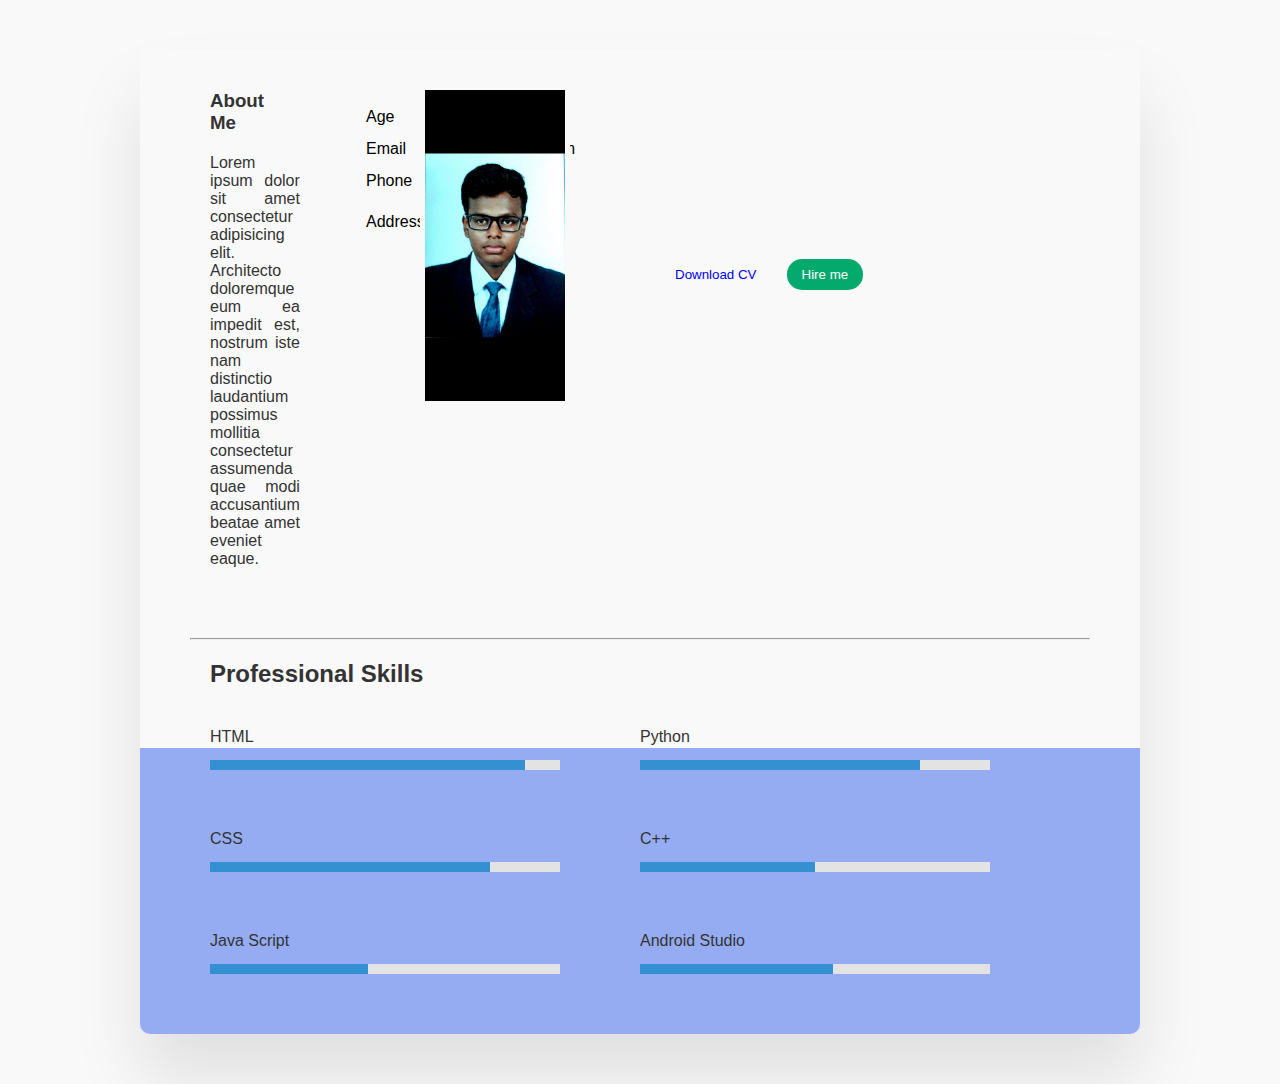
<file: Team Lead/Assignment-1/index.html>
<!DOCTYPE html>
<html lang="en">
  <head>
    <meta charset="UTF-8" />
    <meta http-equiv="X-UA-Compatible" content="IE=edge" />
    <meta name="viewport" content="width=device-width, initial-scale=1.0" />
    <title>Resume</title>
    <link rel="stylesheet" href="./styles.css" />
  </head>
  <body>
    <div class="container">
      <div class="top">
        <div class="imgbx">
          <div class="box">
            <img
              src="./keshav.jpg"
              width="150px"
              alt=""
              style="border: 5px solid #f9f9f9"
            />
          </div>
        </div>
        <div class="profile-text">
          <h3>
            M Sriram Raju<br /><span>Student</span><br /><span
              ><button
                style="
                  padding: 8px 15px;
                  outline: none;
                  color: blue;
                  background: #f9f9f9;
                  border: none;
                  border-radius: 15px;
                  margin-right: 15px;
                  cursor: pointer;
                "
              >
                Download CV
              </button></span
            ><span
              ><button
                style="
                  padding: 8px 15px;
                  outline: none;
                  color: white;
                  background: #04aa6d;
                  border: none;
                  border-radius: 15px;
                  cursor: pointer;
                "
              >
                Hire me
              </button></span
            >
          </h3>
        </div>
      </div>
      <div class="content">
        <div class="details">
          <div class="about">
            <h3>About Me</h3>
            <ul>
              <li>
                <span
                  >Lorem ipsum dolor sit amet consectetur adipisicing elit.
                  Architecto doloremque eum ea impedit est, nostrum iste nam
                  distinctio laudantium possimus mollitia consectetur assumenda
                  quae modi accusantium beatae amet eveniet eaque.</span
                >
              </li>
            </ul>
          </div>
          <div class="about">
            <div>
              <table>
                <tr>
                  <td>Age</td>
                  <td>20</td>
                </tr>
                <tr>
                  <td>Email</td>
                  <td>Sriram@gmail.com</td>
                </tr>
                <tr>
                  <td>Phone</td>
                  <td>+91 9878912039</td>
                </tr>
                <tr>
                  <td>Address</td>
                  <td>Coimbatore,Tamil Nadu, India.</td>
                </tr>
              </table>
            </div>
          </div>
        </div>

        <hr>
        
        <h2 id="h2" >Professional Skills</h2>
        <div class="skills">
          <div class="pf">
            <ul>
              <li>
                <span class="text">HTML</span>
                <span class="percent"><div style="width: 90%"></div></span>
              </li>
              <li>
                <span class="text">CSS</span>
                <span class="percent">
                  <div style="width: 80%" ;></div>
                </span>
              </li>
              <li>
                <span class="text">Java Script</span>
                <span class="percent">
                  <div style="width: 45%" ;></div>
                </span>
              </li>
            </ul>
          </div>

          <div class="pf">
            <ul>
              <li>
                <span class="text">Python</span>
                <span class="percent">
                  <div style="width: 80%"></div>
                </span>
              </li>
              <li>
                <span class="text">C++</span>
                <span class="percent">
                  <div style="width: 50%" ;></div>
                </span>
              </li>
              <li>
                <span class="text">Android Studio </span>
                <span class="percent">
                  <div style="width: 55%" ;></div>
                </span>
              </li>
            </ul>
          </div>
        </div>
      </div>
    </div>
  </body>
</html>
</file>
<file: Team Lead/Assignment-1/styles.css>
@import url('https://fonts.googleapis.com/css2?family=Poppins:ital,wght@0,100;0,200;0,300;0,400;0,500;0,700;0,900;1,100;1,300;1,400;1,500;1,600;1,900&display=swap');

* {
    margin: 0;
    padding: 0;
    box-sizing: border-box;
    font-family: 'popins', sans-serif;
}

body {
    display: flex;
    background: #f9f9f9;
    justify-content: center;
    align-items: center;
    min-height: 100vh;

}

.container {
    width: 100%;
    max-width: 1000px;
    background: rgb(149, 172, 243);
    margin: 50px;
    box-shadow: 0 45px 70px rgba(0, 0, 0, 0.1);
    border-radius: 10px;

}


.container .top {
    position: relative;
    display: grid;
    grid-template-columns: 1fr 2fr;
    padding: 20px;
    padding-bottom: 0;
    float: inline-end;
}

.container .top .imgbx {
    position: relative;
    width: 100%;
    display: flex;
    align-items: center;
}

.container .top .imgbx .box {
    position: relative;
    width: 100%;
    min-width: 200px;

}

.container .top .imgbx .box {
    position: relative;
    top: 15px;
    margin-left: 50px;
}

.container .top .profile-text {
    position: relative;
    padding: 40px;
    display: flex;
    align-items: center;

}

.container .top .profile-text h3 {
    color: #f9f9f9;
    font-size: 2rem;
    letter-spacing: 0.1rem;
    font-weight: 600;
}

.container .top .profile-text h3 span {
    position: relative;
    color: #f9f9f9;
    font-size: 1rem;
    font-weight: 300;
    letter-spacing: 0.2rem;

}

/*Main content*/

.container .content {

    min-height: 600px;
    background-color: #f9f9f9;
    border-left: 50px solid #f9f9f9;
    border-right: 50px solid #f9f9f9;


}

.container .content .details {
    padding: 20px;
    display: flex;
}

.container .content .details .about {
    width: 50%;
    float: left;

}
.container .content .ps{
    width: 100%;
}

.container .content .skills {
    padding: 20px;
}

.container .content .skills .pf {
    width: 50%;
    float: left;
}



.container .content h3 {
    color: #333;
    font-weight: 600;
    margin-bottom: 20px;
    margin-top: 20px;
    
    
}


.container .content h2 {
    color: #333;
    font-weight: 600;
    margin-bottom: 20px;
    margin-top: 20px;
    padding-left: 20px;

}

.container .content ul li {
    list-style: none;
    color: #333;
    display: flex;
    margin-bottom: 50px;
}

.container .content ul li span {
    text-align: justify;
}

.skills li {
    flex-direction: column;
    margin-right: 80px;
}

.skills li span {
    color: #333;
    font-size: 16px;
    font-weight: 500;
}

.skills .percent {
    position: relative;
    width: 100%;
    background: #e3e3e3;
    height: 10px;
    margin-top: 14px;
    margin-bottom: 10px;
    display: block;
    overflow: hidden;
}

.skills .percent div {
    position: absolute;
    top: 0;
    left: 0;
    height: 100%;
    background: #3590d2;
}

table {
    width: 100%;
    margin-left: 88px;
    margin-top: 30px;

}

th {
    text-align: left;
}

td {
    padding: 6px;
}

.space {
    position: relative;
    min-height: 48px;
    margin-left: 100px;
}

.sk {
    margin-left: 100px;
    margin-top: 60px;
}

.skills2 li {
    flex-direction: column;
    margin-right: 0;
}

.skills2 li span {
    color: #333;
    font-size: 16px;
    font-weight: 500;
}

.skills2 .percent {
    position: relative;
    width: 100%;
    background: #e3e3e3;
    height: 10px;
    margin-top: 14px;
    margin-bottom: 10px;
    display: block;
    overflow: hidden;
}

.skills2 .percent div {
    position: absolute;
    top: 0;
    left: 0;
    height: 100%;
    background: #04AA6D;
}
</file>
